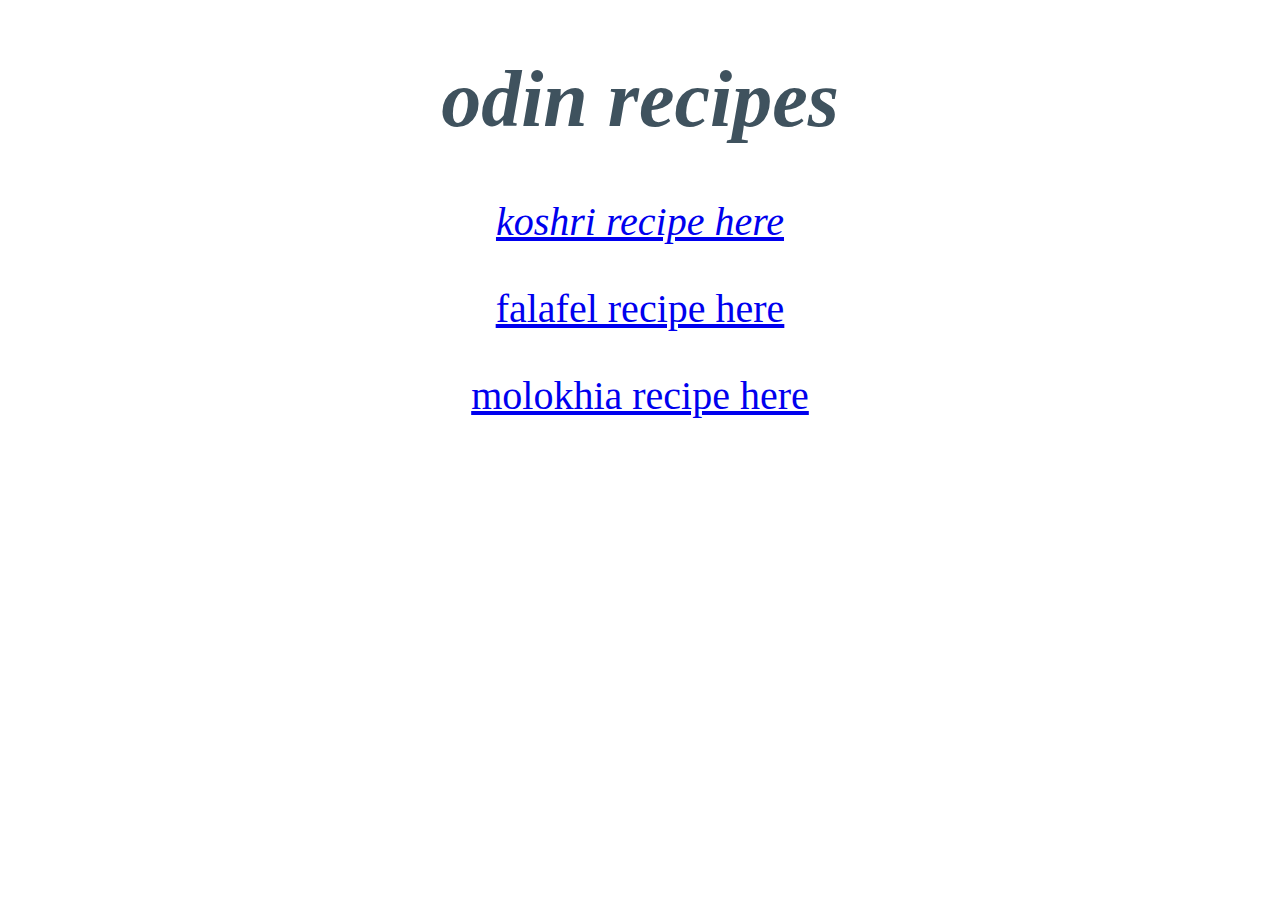
<file: index.html>
<!DOCTYPE html>
<html lang="en">
<head>
    <meta charset="UTF-8">
    <meta http-equiv="X-UA-Compatible" content="IE=edge">
    <meta name="viewport" content="width=device-width, initial-scale=1.0">
    <title>recipes</title>
    <link rel ="stylesheet" href= "./style.css">


</head>
<body>
    <h1 class="title">odin recipes</h1>
    <p class="recipelink"><a href="./recipes/koshri.html" ><em>koshri recipe here</em> </a></p>
    <p class="recipelink"><a href="./recipes/falafel.html">falafel recipe here</a></p>
   <p class="recipelink"> <a href="./recipes/molokhia.html">molokhia recipe here</a></p>
</body>
</html>
</file>
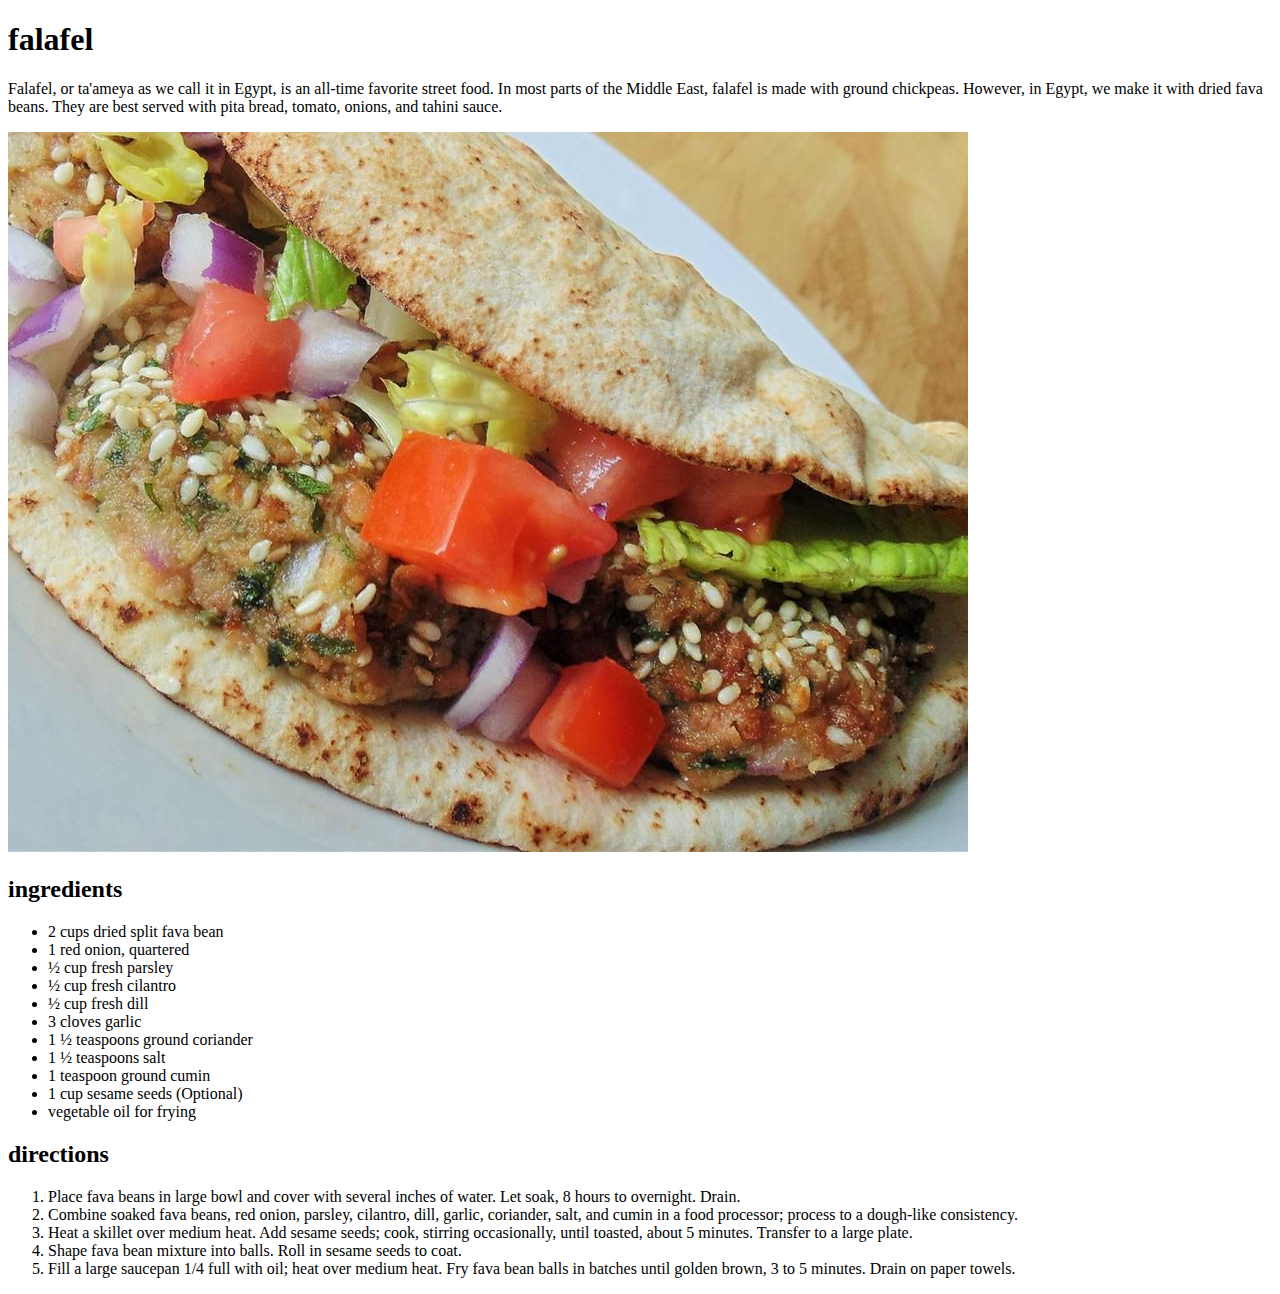
<file: recipes/falafel.html>
<!DOCTYPE html>
<html lang="en">
<head>
    <meta charset="UTF-8">
    <meta http-equiv="X-UA-Compatible" content="IE=edge">
    <meta name="viewport" content="width=device-width, initial-scale=1.0">
    <title>falafel</title>
</head>
<body>
    <h1>falafel </h1>
    <p>
        Falafel, or ta'ameya as we call it in Egypt, is an all-time favorite street food. In most parts of the Middle East, falafel is made with ground chickpeas. However, in Egypt, we make it with dried fava beans. They are best served with pita bread, tomato, onions, and tahini sauce.  
    </p>
    <img src="../images/falafel.png" alt="falafel image">
    <h2>ingredients</h2>
    <ul>
        <li>2 cups dried split fava bean</li>
        <li>1 red onion, quartered</li>
        <li>½ cup fresh parsley</li>
        <li>½ cup fresh cilantro</li>
        <li>½ cup fresh dill</li>
        <li>3 cloves garlic</li>
        <li>1 ½ teaspoons ground coriander</li>
        <li>1 ½ teaspoons salt</li>
        <li>1 teaspoon ground cumin</li>
        <li>1 cup sesame seeds (Optional)</li>
        <li> vegetable oil for frying</li>

    </ul>
    <h2>directions</h2>
    <ol>
        <li>Place fava beans in large bowl and cover with several inches of water. Let soak, 8 hours to overnight. Drain. </li>
        <li> Combine soaked fava beans, red onion, parsley, cilantro, dill, garlic, coriander, salt, and cumin in a food processor; process to a dough-like consistency. </li>
        <li> Heat a skillet over medium heat. Add sesame seeds; cook, stirring occasionally, until toasted, about 5 minutes. Transfer to a large plate. </li>
        <li> Shape fava bean mixture into balls. Roll in sesame seeds to coat. </li>
        <li> Fill a large saucepan 1/4 full with oil; heat over medium heat. Fry fava bean balls in batches until golden brown, 3 to 5 minutes. Drain on paper towels. </li>
    </ol>
</body>
</html>
</file>
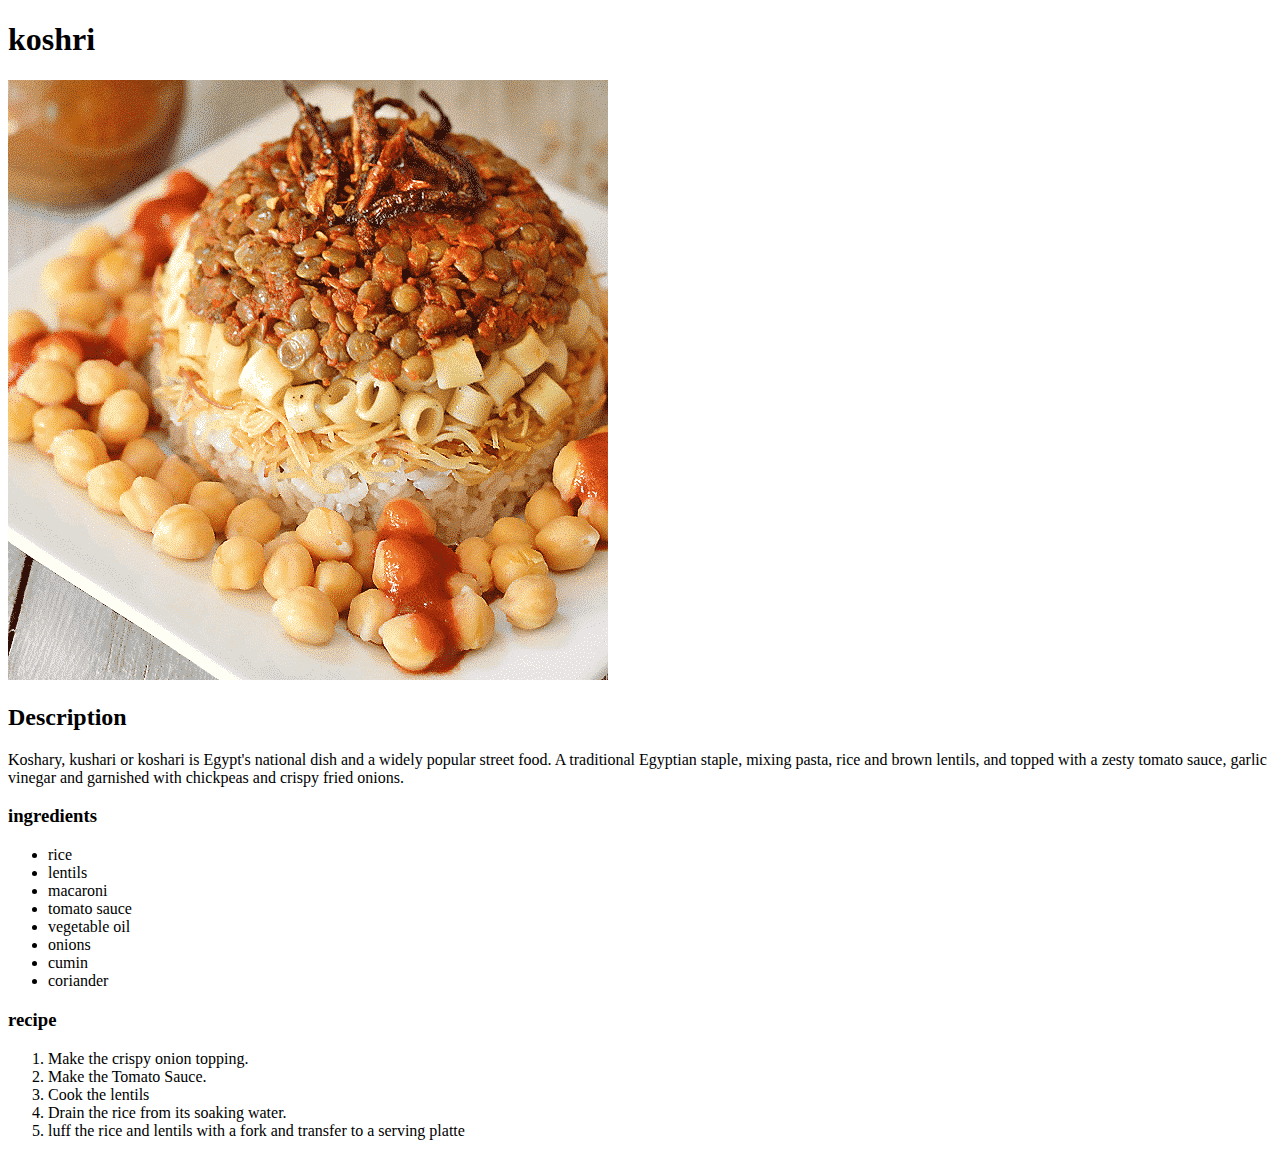
<file: recipes/koshri.html>
<!DOCTYPE html>
<html lang="en">
<head>
    <meta charset="UTF-8">
    <meta http-equiv="X-UA-Compatible" content="IE=edge">
    <meta name="viewport" content="width=device-width, initial-scale=1.0">
    <title> koshri</title>
</head>
<body>
    <h1>koshri</h1>
    <img src="../images/koshri.png" alt="delcious koshri image">
    <h2>Description</h2>
    <p>
        Koshary, kushari or koshari is Egypt's national dish and a widely popular street food.
         A traditional Egyptian staple, mixing pasta, rice and brown lentils, and topped with a zesty tomato sauce,
          garlic vinegar and garnished with chickpeas and crispy fried onions.
    </p>
    <h3>ingredients</h3>
    <ul>
       <li>rice</li>
       <li>lentils</li> 
       <li>macaroni</li> 
       <li>tomato sauce</li> 
       <li>vegetable oil</li> 
       <li>onions</li>
       <li> cumin</li>
       <li>coriander</li>
    </ul>
    <h3>recipe</h3>
    <ol>
     <li>Make the crispy onion topping.</li> 
     <li>Make the Tomato Sauce.</li>   
     <li>Cook the lentils</li> 
     <li>Drain the rice from its soaking water.</li> 
     <li>luff the rice and lentils with a fork and transfer to a serving platte</li> 
    </ol>
</body>
</html>
</file>
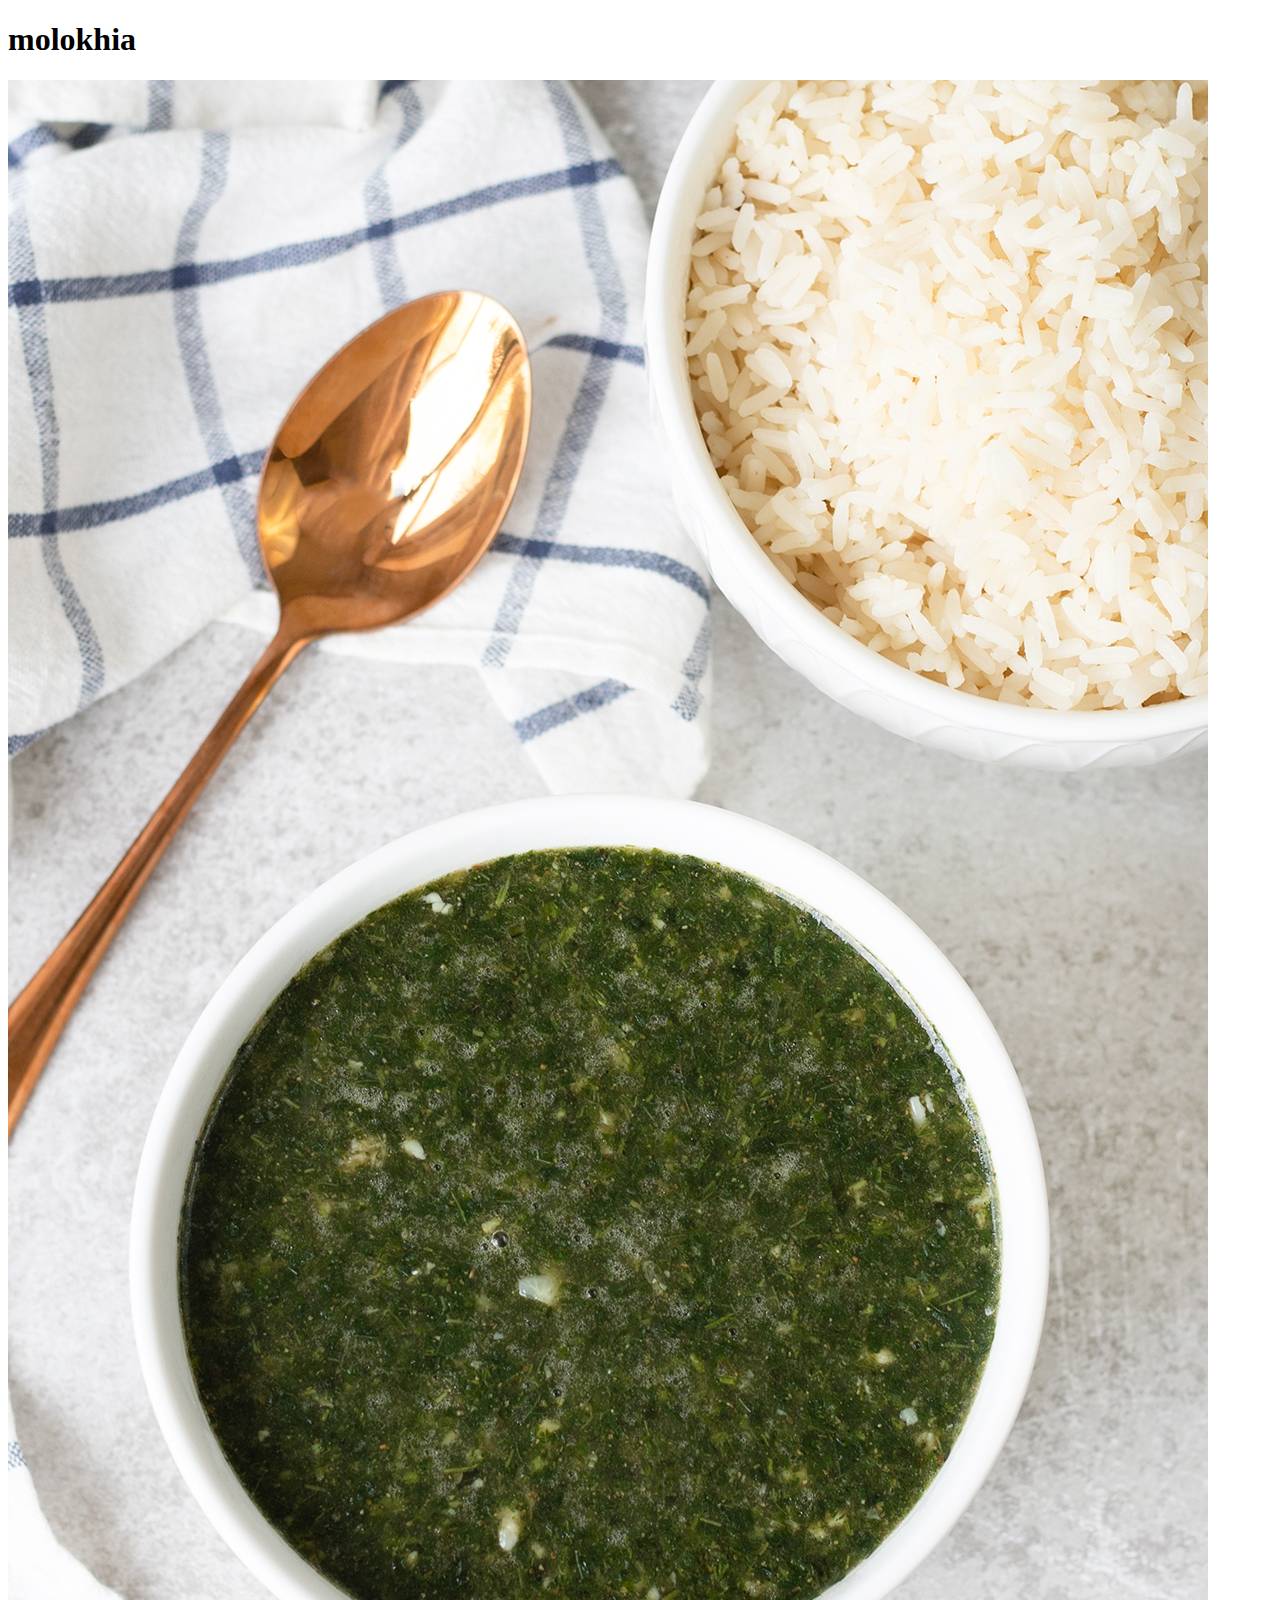
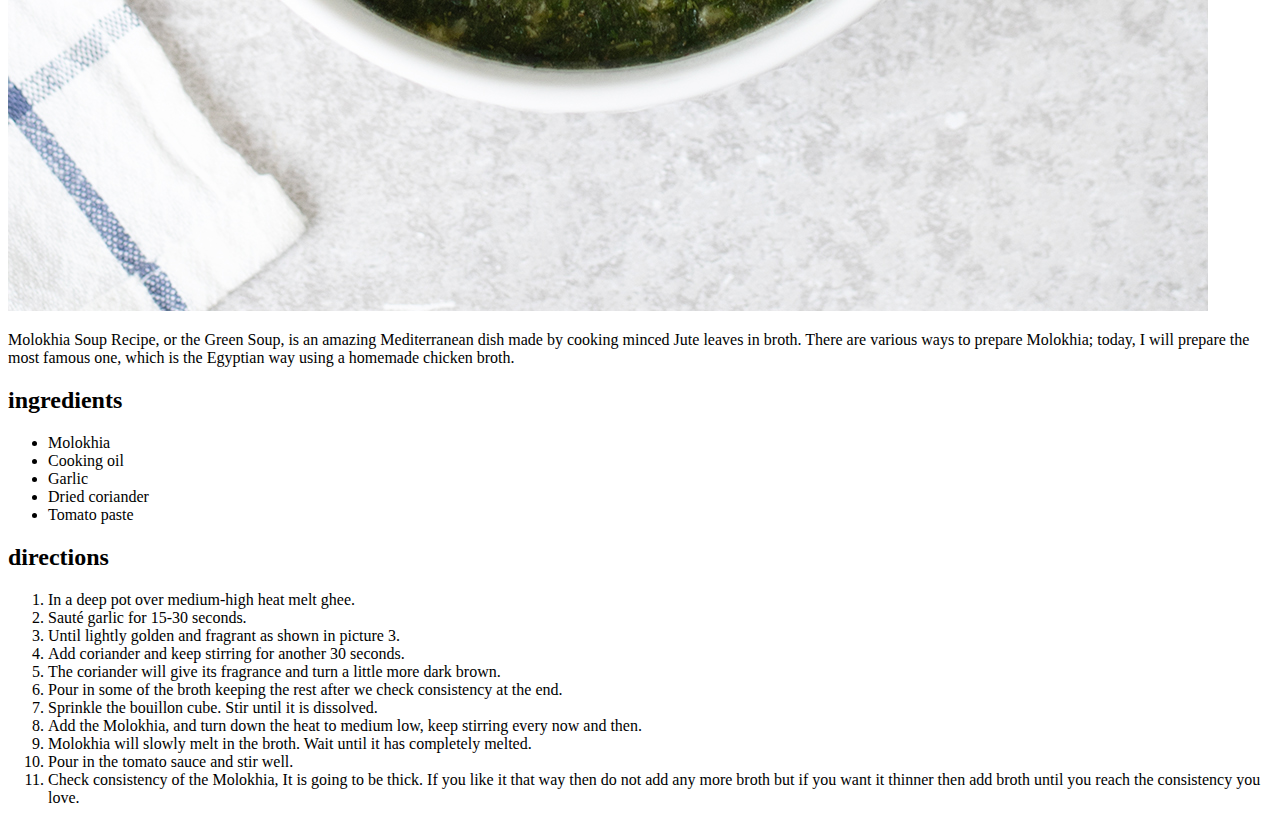
<file: recipes/molokhia.html>
<!DOCTYPE html>
<html lang="en">
<head>
    <meta charset="UTF-8">
    <meta http-equiv="X-UA-Compatible" content="IE=edge">
    <meta name="viewport" content="width=device-width, initial-scale=1.0">
    <title>molokhia</title>
</head>
<body>
    <h1>molokhia</h1>
    <img src="../images/molokhia.png" alt="molokhia">
    <p>
        Molokhia Soup Recipe, or the Green Soup, is an amazing Mediterranean dish made by cooking minced Jute leaves in broth. There are various ways to prepare Molokhia; today, I will prepare the most famous one, which is the Egyptian way using a homemade chicken broth.
    </p>
    <h2>ingredients</h2>
    <ul>
        <Li>Molokhia</Li>
        <Li>Cooking oil</Li>
        <Li>Garlic</Li>
        <Li>Dried coriander</Li>
        <Li>Tomato paste</Li>
        
    </ul>
    <h2>directions</h2>
    <ol>
        <li>In a deep pot over medium-high heat melt ghee.</li>
        <li>Sauté garlic for 15-30 seconds.</li>
        <li>Until lightly golden and fragrant as shown in picture 3.</li>
        <li>Add coriander and keep stirring for another 30 seconds.</li>
        <li>The coriander will give its fragrance and turn a little more dark brown.</li>
        <li>Pour in some of the broth keeping the rest after we check consistency at the end.</li>
        <li>Sprinkle the bouillon cube. Stir until it is dissolved. </li>
        <li>Add the Molokhia, and turn down the heat to medium low, keep stirring every now and then.</li>
        <li>Molokhia will slowly melt in the broth. Wait until it has completely melted.</li>
        <li>Pour in the tomato sauce and stir well.</li>
        <li>Check consistency of the Molokhia, It is going to be thick. If you like it that way then do not add any more broth but if you want it thinner then add broth until you reach the consistency you love.</li>
    </ol>
    
</body>
</html>
</file>
<file: style.css>
*{
    text-align: center;

}
.title{
    font-size: 80px;
    color: rgb(63, 82, 94);
    font-style: italic;
    
}
.recipelink{
    font-size: 40px;
    color: rgb(37, 22, 5);
}
</file>
